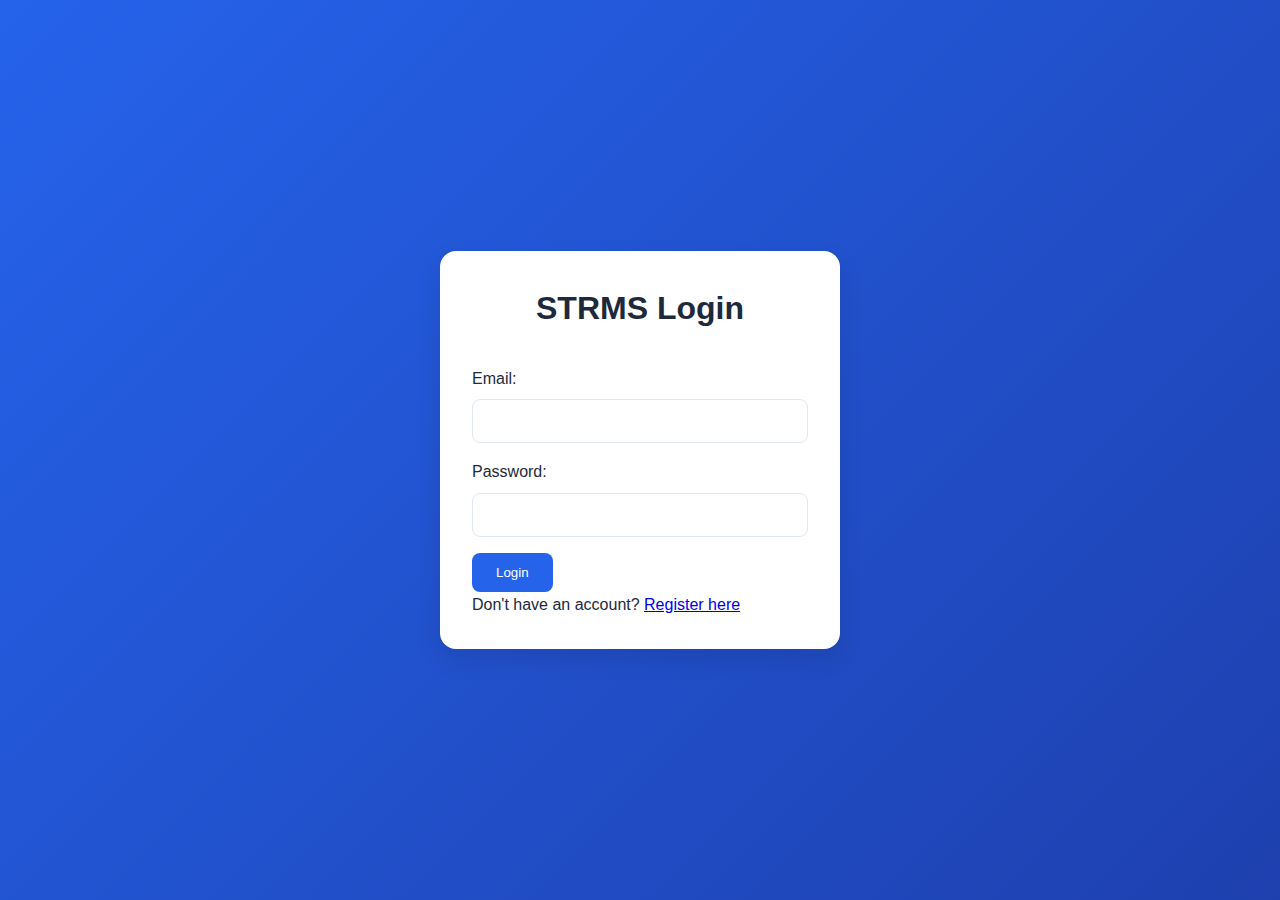
<file: UNItimeV1.1/UNItimev1/frontend/html/index.html>
<!DOCTYPE html>
<html lang="en">
<head>
    <meta charset="UTF-8">
    <meta name="viewport" content="width=device-width, initial-scale=1.0">
    <title>STRMS - Login</title>
    <link rel="stylesheet" href="../css/style.css">
    <link rel="stylesheet" href="../css/auth.css">
</head>
<body>
    <div class="auth-container">
        <div class="auth-card">
            <h1>STRMS Login</h1>
            <form id="loginForm">
                <div class="form-group">
                    <label for="email">Email:</label>
                    <input type="email" id="email" name="email" required>
                </div>
                <div class="form-group">
                    <label for="password">Password:</label>
                    <input type="password" id="password" name="password" required>
                </div>
                <button type="submit" class="btn-primary">Login</button>
            </form>
            <p>Don't have an account? <a href="#" id="registerLink">Register here</a></p>
        </div>
    </div>

    <script src="../js/auth.js"></script>
</body>
</html>
</file>
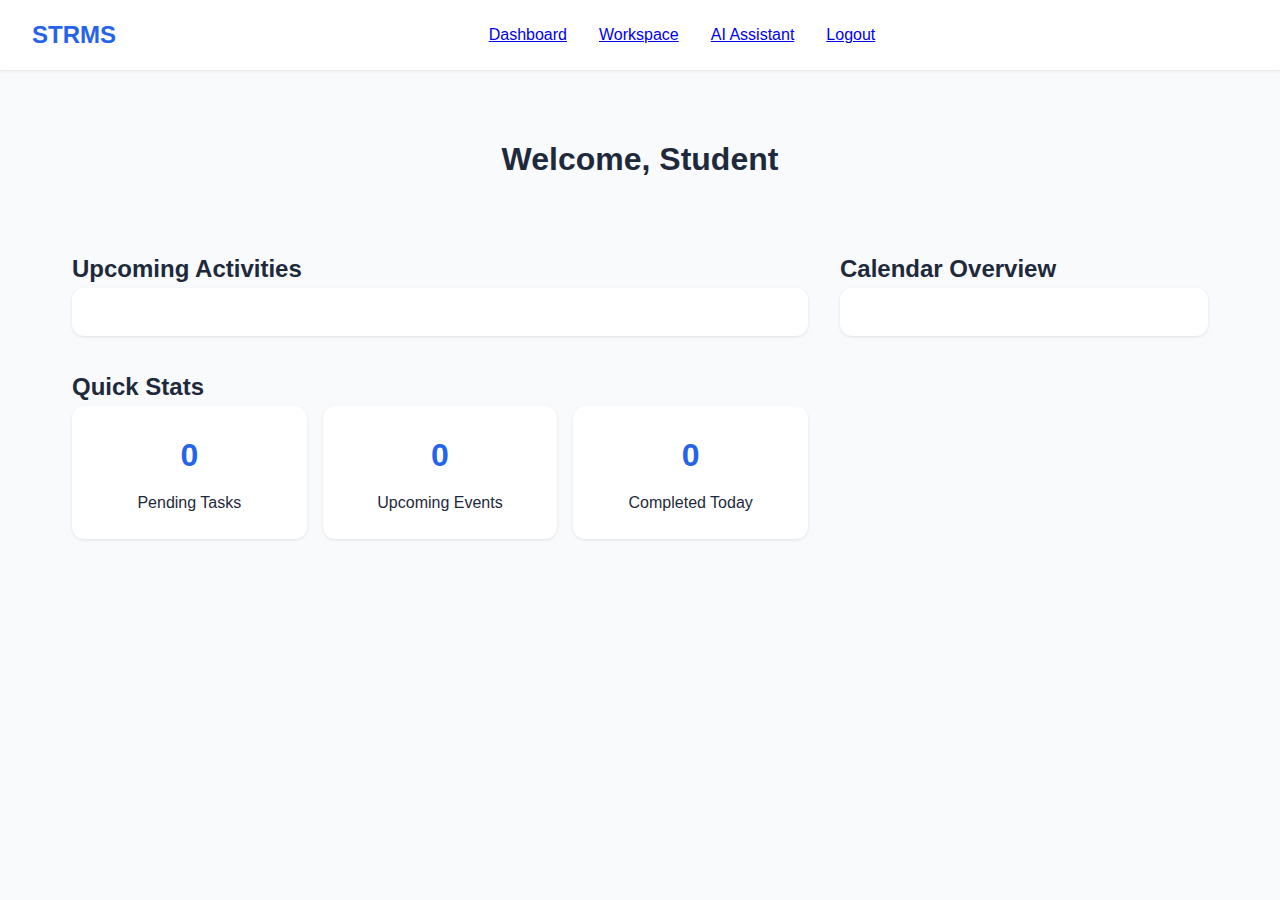
<file: UNItimeV1.1/UNItimev1/frontend/html/dashboard.html>
<!DOCTYPE html>
<html lang="en">
<head>
    <meta charset="UTF-8">
    <meta name="viewport" content="width=device-width, initial-scale=1.0">
    <title>STRMS - Dashboard</title>
    <link rel="stylesheet" href="../css/style.css">
    <link rel="stylesheet" href="../css/dashboard.css">
</head>
<body>
    <nav class="main-nav">
        <div class="nav-brand">STRMS</div>
        <ul class="nav-menu">
            <li><a href="dashboard.html" class="active">Dashboard</a></li>
            <li><a href="workspace.html">Workspace</a></li>
            <li><a href="#" id="aiAssistantBtn">AI Assistant</a></li>
            <li><a href="#" id="logoutBtn">Logout</a></li>
        </ul>
        <div class="mobile-menu">
            <span></span>
            <span></span>
            <span></span>
        </div>
    </nav>

    <main class="dashboard-container">
        <section class="welcome-section">
            <h1>Welcome, <span id="userName">Student</span></h1>
            <p id="currentDate"></p>
        </section>

        <section class="timeline-section">
            <h2>Upcoming Activities</h2>
            <div id="timelineList" class="timeline-list">
                <!-- TIMELINE IMPLEMENTATION: -->
                <!-- Load and display upcoming tasks/events from API -->
                <!-- Show priority indicators and due dates -->
                <!-- Implement real-time updates -->
            </div>
        </section>

        <section class="calendar-preview">
            <h2>Calendar Overview</h2>
            <div id="calendarPreview" class="calendar-widget">
                <!-- CALENDAR PREVIEW IMPLEMENTATION: -->
                <!-- Display current month with event indicators -->
                <!-- Allow quick navigation to full calendar -->
                <!-- Highlight today's date -->
            </div>
        </section>

        <section class="quick-stats">
            <h2>Quick Stats</h2>
            <div class="stats-grid">
                <div class="stat-card">
                    <h3 id="pendingTasks">0</h3>
                    <p>Pending Tasks</p>
                </div>
                <div class="stat-card">
                    <h3 id="upcomingEvents">0</h3>
                    <p>Upcoming Events</p>
                </div>
                <div class="stat-card">
                    <h3 id="completedToday">0</h3>
                    <p>Completed Today</p>
                </div>
            </div>
        </section>
    </main>

    <!-- AI Chat Modal -->
    <div id="aiChatModal" class="modal">
        <div class="modal-content ai-modal">
            <span class="close">&times;</span>
            <div id="aiChatContainer">
                <!-- AI CHAT IMPLEMENTATION: -->
                <!-- Will be loaded by ai_chat.js -->
            </div>
        </div>
    </div>

    <script src="../js/api.js"></script>
    <script src="../js/dashboard.js"></script>
    <script src="../js/ai_chat.js"></script>
</body>
</html>
</file>
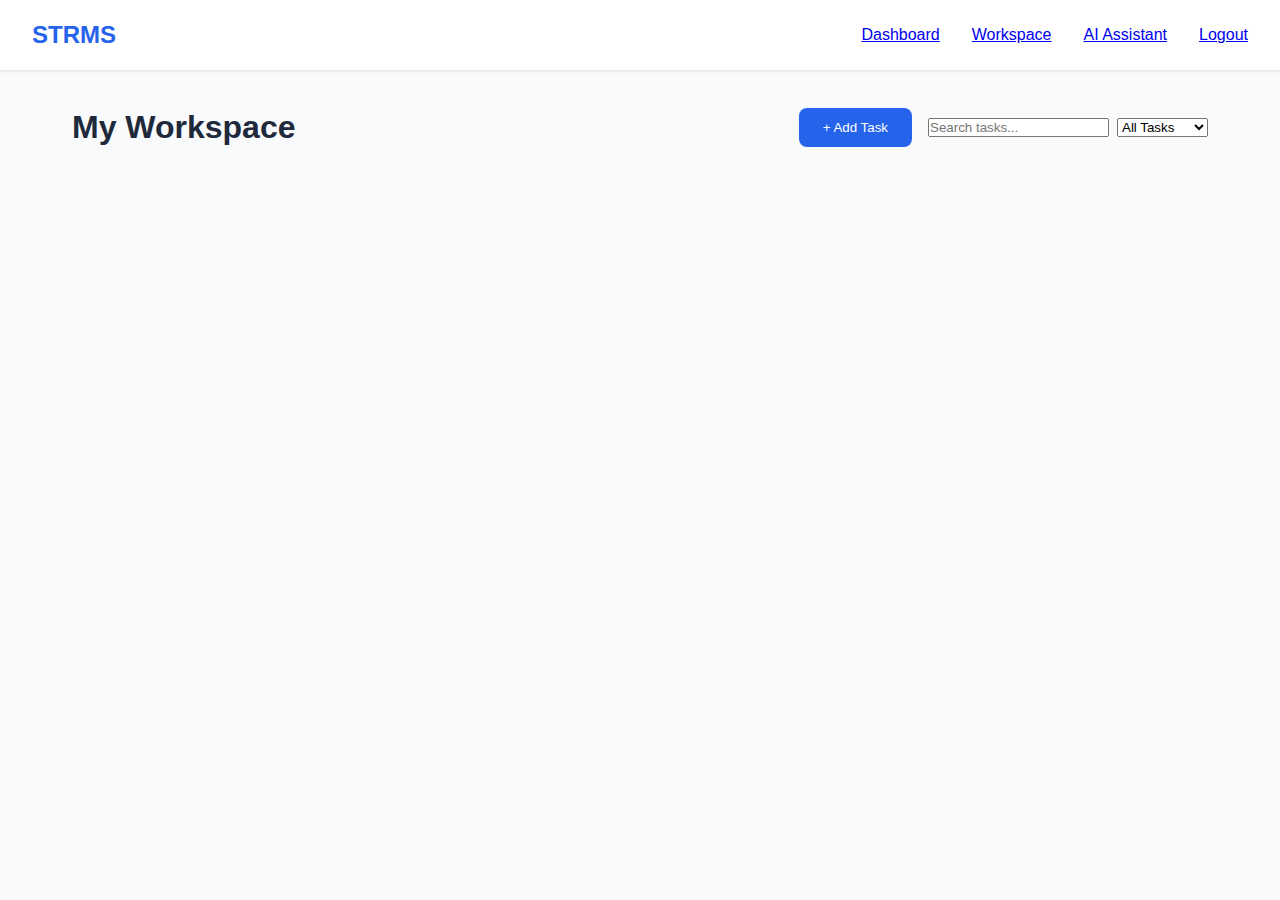
<file: UNItimeV1.1/UNItimev1/frontend/html/workspace.html>
<!DOCTYPE html>
<html lang="en">
<head>
    <meta charset="UTF-8">
    <meta name="viewport" content="width=device-width, initial-scale=1.0">
    <title>STRMS - Workspace</title>
    <link rel="stylesheet" href="../css/style.css">
    <link rel="stylesheet" href="../css/workspace.css">
</head>
<body>
    <nav class="main-nav">
        <div class="nav-brand">STRMS</div>
        <ul class="nav-menu">
            <li><a href="dashboard.html">Dashboard</a></li>
            <li><a href="workspace.html" class="active">Workspace</a></li>
            <li><a href="#" id="aiAssistantBtn">AI Assistant</a></li>
            <li><a href="#" id="logoutBtn">Logout</a></li>
        </ul>
    </nav>

    <main class="workspace-container">
        <header class="workspace-header">
            <h1>My Workspace</h1>
            <div class="workspace-controls">
                <button id="addTaskBtn" class="btn-primary">+ Add Task</button>
                <div class="search-filter">
                    <input type="text" id="taskSearch" placeholder="Search tasks...">
                    <select id="taskFilter">
                        <option value="all">All Tasks</option>
                        <option value="pending">Pending</option>
                        <option value="in-progress">In Progress</option>
                        <option value="completed">Completed</option>
                    </select>
                </div>
            </div>
        </header>

        <section class="tasks-section">
            <div id="tasksContainer" class="tasks-grid">
                <!-- TASK MANAGEMENT IMPLEMENTATION: -->
                <!-- Load tasks from API and display as cards -->
                <!-- Implement CRUD operations for tasks -->
                <!-- Add progress tracking functionality -->
                <!-- Implement search and filter functionality -->
            </div>
            
            <div id="emptyState" class="empty-state" style="display: none;">
                <h3>No tasks yet</h3>
                <p>Create your first task to get started!</p>
                <button id="createFirstTask" class="btn-primary">Create Task</button>
            </div>
        </section>
    </main>

    <!-- Task Modal -->
    <div id="taskModal" class="modal">
        <div class="modal-content">
            <span class="close">&times;</span>
            <h2 id="taskModalTitle">Add New Task</h2>
            <form id="taskForm">
                <input type="hidden" id="taskId">
                <div class="form-group">
                    <label for="taskTitle">Title:</label>
                    <input type="text" id="taskTitle" required>
                </div>
                <div class="form-group">
                    <label for="taskDescription">Description:</label>
                    <textarea id="taskDescription" rows="3"></textarea>
                </div>
                <div class="form-group">
                    <label for="taskProgress">Progress:</label>
                    <select id="taskProgress">
                        <option value="0">Not Started</option>
                        <option value="25">In Progress (25%)</option>
                        <option value="50">Halfway (50%)</option>
                        <option value="75">Almost Done (75%)</option>
                        <option value="100">Completed</option>
                    </select>
                </div>
                <div class="form-group">
                    <label for="taskDueDate">Due Date:</label>
                    <input type="date" id="taskDueDate">
                </div>
                <div class="form-actions">
                    <button type="submit" class="btn-primary">Save Task</button>
                    <button type="button" class="btn-secondary" id="cancelTask">Cancel</button>
                </div>
            </form>
        </div>
    </div>

    <script src="../js/api.js"></script>
    <script src="../js/workspace.js"></script>
</body>
</html>
</file>
<file: UNItimeV1.1/UNItimev1/frontend/css/auth.css>
/* ========== AUTHENTICATION STYLES ========== */
/* AUTH CONTAINER IMPLEMENTATION: */
/* Style login/register container */
/* Add background and card styling */
/* Implement responsive auth forms */

.auth-container {
    min-height: 100vh;
    display: flex;
    align-items: center;
    justify-content: center;
    background: linear-gradient(135deg, var(--primary-color), #1e40af);
    padding: 1rem;
}

.auth-card {
    background: var(--surface-color);
    padding: 2rem;
    border-radius: 1rem;
    box-shadow: 0 10px 25px rgba(0, 0, 0, 0.1);
    width: 100%;
    max-width: 400px;
}

.auth-card h1 {
    text-align: center;
    margin-bottom: 2rem;
    color: var(--text-primary);
}

/* FORM SPECIFIC STYLES IMPLEMENTATION: */
/* Style auth-specific form elements */
/* Add password visibility toggle */
/* Implement error message styling */

.password-toggle {
    position: absolute;
    right: 10px;
    top: 50%;
    transform: translateY(-50%);
    background: none;
    border: none;
    cursor: pointer;
}

.form-actions {
    margin-top: 1.5rem;
}

/* RESPONSIVE AUTH IMPLEMENTATION: */
/* Adjust auth layout for mobile */
/* Optimize touch targets for mobile */
/* Ensure proper spacing on small screens */

@media (max-width: 480px) {
    .auth-card {
        padding: 1.5rem;
        margin: 1rem;
    }
}
</file>
<file: UNItimeV1.1/UNItimev1/frontend/css/dashboard.css>
/* ========== DASHBOARD SPECIFIC STYLES ========== */
/* DASHBOARD LAYOUT IMPLEMENTATION: */
/* Implement grid layout for dashboard sections */
/* Style timeline, calendar, and stats sections */
/* Add responsive dashboard grid */

.dashboard-container {
    max-width: 1200px;
    margin: 0 auto;
    padding: 2rem;
    display: grid;
    gap: 2rem;
    grid-template-columns: 2fr 1fr;
}

.welcome-section {
    grid-column: 1 / -1;
    text-align: center;
    padding: 2rem 0;
}

/* TIMELINE STYLES IMPLEMENTATION: */
/* Style timeline list and items */
/* Add priority indicators */
/* Implement progress bars */

.timeline-list {
    background: var(--surface-color);
    border-radius: 0.75rem;
    padding: 1.5rem;
    box-shadow: var(--shadow);
}

.timeline-item {
    padding: 1rem;
    border-left: 4px solid var(--primary-color);
    margin-bottom: 1rem;
    background: var(--background-color);
}

/* CALENDAR PREVIEW IMPLEMENTATION: */
/* Style calendar widget */
/* Add event indicators on dates */
/* Implement month navigation */

.calendar-widget {
    background: var(--surface-color);
    border-radius: 0.75rem;
    padding: 1.5rem;
    box-shadow: var(--shadow);
}

.calendar-header {
    display: flex;
    justify-content: space-between;
    align-items: center;
    margin-bottom: 1rem;
}

.calendar-grid {
    display: grid;
    grid-template-columns: repeat(7, 1fr);
    gap: 0.25rem;
}

.calendar-day {
    aspect-ratio: 1;
    display: flex;
    align-items: center;
    justify-content: center;
    border-radius: 0.25rem;
    font-size: 0.875rem;
}

/* STATS CARDS IMPLEMENTATION: */
/* Style statistic cards */
/* Add color coding for different metrics */
/* Implement animated number counters */

.stats-grid {
    display: grid;
    grid-template-columns: repeat(auto-fit, minmax(120px, 1fr));
    gap: 1rem;
}

.stat-card {
    background: var(--surface-color);
    padding: 1.5rem;
    border-radius: 0.75rem;
    text-align: center;
    box-shadow: var(--shadow);
}

.stat-card h3 {
    font-size: 2rem;
    color: var(--primary-color);
    margin-bottom: 0.5rem;
}

/* MOBILE DASHBOARD IMPLEMENTATION: */
/* Stack dashboard sections vertically on mobile */
/* Adjust font sizes for mobile */
/* Optimize touch interactions */

@media (max-width: 768px) {
    .dashboard-container {
        grid-template-columns: 1fr;
        padding: 1rem;
    }
}
</file>
<file: UNItimeV1.1/UNItimev1/frontend/css/workspace.css>
/* ========== WORKSPACE SPECIFIC STYLES ========== */
/* WORKSPACE LAYOUT IMPLEMENTATION: */
/* Style workspace header and controls */
/* Implement task grid/list views */
/* Add task card styling */

.workspace-container {
    max-width: 1200px;
    margin: 0 auto;
    padding: 2rem;
}

.workspace-header {
    display: flex;
    justify-content: space-between;
    align-items: center;
    margin-bottom: 2rem;
    flex-wrap: wrap;
    gap: 1rem;
}

.workspace-controls {
    display: flex;
    gap: 1rem;
    align-items: center;
}

.search-filter {
    display: flex;
    gap: 0.5rem;
}

/* TASK GRID IMPLEMENTATION: */
/* Style task cards and grid layout */
/* Add progress indicators */
/* Implement hover effects */

.tasks-grid {
    display: grid;
    grid-template-columns: repeat(auto-fill, minmax(300px, 1fr));
    gap: 1.5rem;
}

.task-card {
    background: var(--surface-color);
    border-radius: 0.75rem;
    padding: 1.5rem;
    box-shadow: var(--shadow);
    border-left: 4px solid var(--primary-color);
}

.task-header {
    display: flex;
    justify-content: space-between;
    align-items: flex-start;
    margin-bottom: 1rem;
}

.task-title {
    font-weight: 600;
    margin-bottom: 0.5rem;
}

.task-description {
    color: var(--text-secondary);
    font-size: 0.875rem;
    margin-bottom: 1rem;
}

/* PROGRESS BAR IMPLEMENTATION: */
/* Style progress bars for tasks */
/* Add color coding based on progress */
/* Implement smooth animations */

.progress-bar {
    background: var(--border-color);
    border-radius: 1rem;
    height: 0.5rem;
    margin: 1rem 0;
    overflow: hidden;
}

.progress-fill {
    height: 100%;
    background: var(--primary-color);
    transition: width 0.3s ease;
}

/* TASK CONTROLS IMPLEMENTATION: */
/* Style task action buttons */
/* Add edit/delete button styling */
/* Implement confirmation dialogs */

.task-actions {
    display: flex;
    gap: 0.5rem;
    margin-top: 1rem;
}

.task-btn {
    padding: 0.5rem;
    border: none;
    border-radius: 0.25rem;
    cursor: pointer;
    font-size: 0.875rem;
}

/* EMPTY STATE IMPLEMENTATION: */
/* Style empty workspace state */
/* Add illustration or icon */
/* Center content properly */

.empty-state {
    text-align: center;
    padding: 4rem 2rem;
    color: var(--text-secondary);
}

/* RESPONSIVE WORKSPACE IMPLEMENTATION: */
/* Adjust task grid for mobile */
/* Stack workspace controls vertically */
/* Optimize task cards for mobile */

@media (max-width: 768px) {
    .workspace-container {
        padding: 1rem;
    }
    
    .workspace-header {
        flex-direction: column;
        align-items: stretch;
    }
    
    .workspace-controls {
        flex-direction: column;
    }
    
    .tasks-grid {
        grid-template-columns: 1fr;
    }
}
</file>
<file: UNItimeV1.1/UNItimev1/frontend/css/style.css>
/* ========== GLOBAL STYLES ========== */
/* RESET AND BASE STYLES IMPLEMENTATION: */
/* Define CSS variables for colors, fonts, spacing */
/* Implement responsive design breakpoints */
/* Add base typography styles */

:root {
    --primary-color: #2563eb;
    --secondary-color: #64748b;
    --success-color: #10b981;
    --warning-color: #f59e0b;
    --error-color: #ef4444;
    --background-color: #f8fafc;
    --surface-color: #ffffff;
    --text-primary: #1e293b;
    --text-secondary: #64748b;
    --border-color: #e2e8f0;
    --shadow: 0 1px 3px 0 rgba(0, 0, 0, 0.1);
}

* {
    margin: 0;
    padding: 0;
    box-sizing: border-box;
}

body {
    font-family: 'Inter', -apple-system, BlinkMacSystemFont, sans-serif;
    line-height: 1.6;
    color: var(--text-primary);
    background-color: var(--background-color);
}

/* NAVIGATION IMPLEMENTATION: */
/* Style main navigation bar */
/* Implement mobile hamburger menu */
/* Add active state styling */

.main-nav {
    background: var(--surface-color);
    box-shadow: var(--shadow);
    padding: 1rem 2rem;
    display: flex;
    justify-content: space-between;
    align-items: center;
}

.nav-brand {
    font-size: 1.5rem;
    font-weight: bold;
    color: var(--primary-color);
}

.nav-menu {
    display: flex;
    list-style: none;
    gap: 2rem;
}

/* BUTTON STYLES IMPLEMENTATION: */
/* Define primary, secondary button styles */
/* Add hover and active states */
/* Implement responsive button sizes */

.btn-primary {
    background: var(--primary-color);
    color: white;
    border: none;
    padding: 0.75rem 1.5rem;
    border-radius: 0.5rem;
    cursor: pointer;
    font-weight: 500;
}

.btn-secondary {
    background: var(--surface-color);
    color: var(--text-primary);
    border: 1px solid var(--border-color);
    padding: 0.75rem 1.5rem;
    border-radius: 0.5rem;
    cursor: pointer;
}

/* FORM STYLES IMPLEMENTATION: */
/* Style form inputs, labels, and groups */
/* Add validation states */
/* Implement responsive form layout */

.form-group {
    margin-bottom: 1rem;
}

.form-group label {
    display: block;
    margin-bottom: 0.5rem;
    font-weight: 500;
}

.form-group input,
.form-group textarea,
.form-group select {
    width: 100%;
    padding: 0.75rem;
    border: 1px solid var(--border-color);
    border-radius: 0.5rem;
    font-size: 1rem;
}

/* MODAL STYLES IMPLEMENTATION: */
/* Style modal overlay and content */
/* Add animation for modal appearance */
/* Implement responsive modal sizing */

.modal {
    display: none;
    position: fixed;
    z-index: 1000;
    left: 0;
    top: 0;
    width: 100%;
    height: 100%;
    background-color: rgba(0, 0, 0, 0.5);
}

.modal-content {
    background-color: var(--surface-color);
    margin: 5% auto;
    padding: 2rem;
    border-radius: 0.75rem;
    width: 90%;
    max-width: 500px;
}

/* RESPONSIVE DESIGN IMPLEMENTATION: */
/* Add media queries for mobile devices */
/* Implement flexible grid systems */
/* Adjust navigation for mobile view */

@media (max-width: 768px) {
    .nav-menu {
        display: none;
    }
    
    .mobile-menu {
        display: block;
    }
}
</file>
